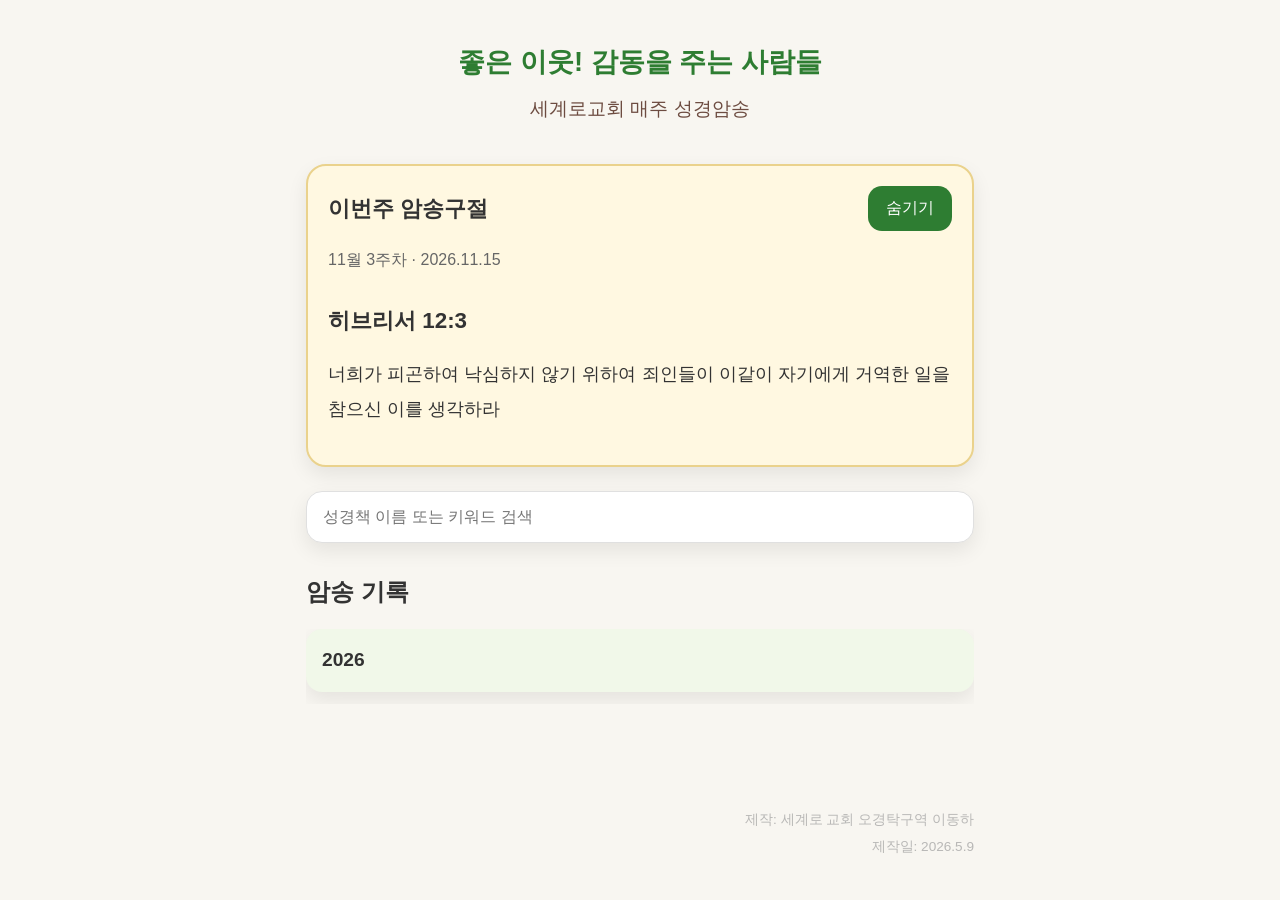
<file: index.html>
<!DOCTYPE html>
<html lang="ko">
<head>
  <meta charset="UTF-8" />
  <meta name="viewport" content="width=device-width, initial-scale=1.0"/>
  <title>세계로교회 매주 성경암송</title>
  
  <!-- [추가] 모바일 홈 화면 즐겨찾기 아이콘 설정 -->
  <!-- iOS용 아이콘 (180x180 권장) -->
  <link rel="apple-touch-icon" href="icon.png">
  <!-- 안드로이드 및 일반 브라우저용 아이콘 -->
  <link rel="icon" type="image/png" sizes="192x192" href="icon.png">
  
  <!-- [추가] 모바일 웹앱 환경 설정 (주소창 숨기기 및 테마색상) -->
  <meta name="apple-mobile-web-app-capable" content="yes">
  <meta name="apple-mobile-web-app-status-bar-style" content="black-translucent">
  <meta name="apple-mobile-web-app-title" content="성경암송">
  <meta name="theme-color" content="#ffffff">

  <link rel="stylesheet" href="style.css" />
</head>
<body>
  <!-- 헤더 -->
  <header class="main-header">
    <h1>좋은 이웃! 감동을 주는 사람들</h1>
    <h2>세계로교회 매주 성경암송</h2>
  </header>

  <!-- 메인 콘텐츠 -->
  <main>

    <!-- 이번주 암송구절 -->
    <section id="current-memory" class="highlight-card">
      <div class="memory-header">
        <h3>이번주 암송구절</h3>
        <button id="toggle-current">숨기기</button>
      </div>

      <div id="current-memory-content">
        <p id="current-meta"></p>
        <h4 id="current-reference"></h4>
        <p id="current-content"></p>
      </div>
    </section>

    <!-- 검색 -->
    <section id="search-section">
      <input
        type="text"
        id="search-input"
        placeholder="성경책 이름 또는 키워드 검색"
      />
    </section>

    <!-- 아카이브 -->
    <section id="archive-section">
      <h3>암송 기록</h3>
      <div id="archive-container"></div>
    </section>

  </main>

  <!-- 푸터 -->
  <footer class="site-footer">
    <p>제작: 세계로 교회 오경탁구역 이동하</p>
    <p>제작일: 2026.5.9</p>
  </footer>

  <!-- 스크립트 연결 -->
  <script src="script.js"></script>
</body>
</html>
</file>
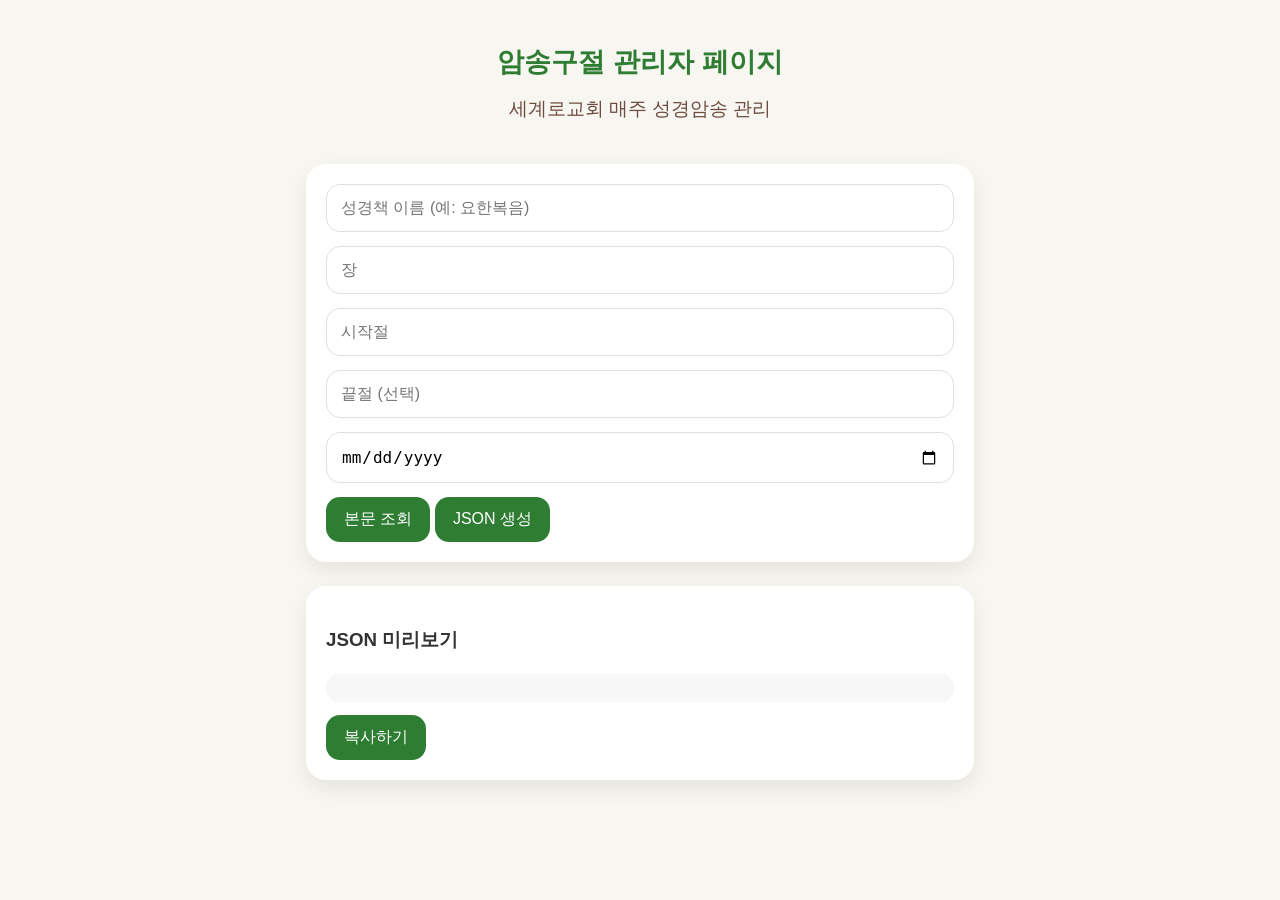
<file: admin.html>
<!DOCTYPE html>
<html lang="ko">
<head>
  <meta charset="UTF-8" />
  <meta name="viewport" content="width=device-width, initial-scale=1.0"/>
  <title>암송구절 관리자</title>
  <link rel="stylesheet" href="style.css" />
</head>
<body>

  <!-- 헤더 -->
  <header class="main-header">
    <h1>암송구절 관리자 페이지</h1>
    <h2>세계로교회 매주 성경암송 관리</h2>
  </header>

  <!-- 메인 -->
  <main>

    <!-- 입력 폼 -->
    <section id="admin-form" class="highlight-card">

      <input
        type="text"
        id="book"
        placeholder="성경책 이름 (예: 요한복음)"
      />

      <input
        type="number"
        id="chapter"
        placeholder="장"
      />

      <input
        type="number"
        id="verseStart"
        placeholder="시작절"
      />

      <input
        type="number"
        id="verseEnd"
        placeholder="끝절 (선택)"
      />

      <input
        type="date"
        id="date"
      />

      <button id="fetch-verse">본문 조회</button>

      <button id="save-json">JSON 생성</button>

    </section>

    <!-- API 실패 시 수동 입력 -->
    <section
      id="manual-content-section"
      class="highlight-card"
      style="display:none;"
    >
      <h3>본문 수동 입력 (API 실패 시)</h3>

      <textarea
        id="manual-content"
        rows="8"
        placeholder="본문을 직접 입력하세요"
      ></textarea>
    </section>

    <!-- JSON 미리보기 -->
    <section id="json-preview" class="highlight-card">
      <h3>JSON 미리보기</h3>

      <pre id="json-output"></pre>

      <button id="copy-json">복사하기</button>
    </section>

  </main>

  <!-- 스크립트 연결 -->
  <script src="admin.js"></script>

</body>
</html>
</file>
<file: style.css>
/* 기본 색상 */
:root {
  --bg: #f8f6f1;
  --card: #ffffff;
  --primary: #2e7d32;
  --secondary: #6d4c41;
  --accent: #fff8e1;
  --text: #333333;
  --border: #e0e0e0;
  --shadow: 0 8px 20px rgba(0, 0, 0, 0.08);
}

/* 전체 공통 */
* {
  box-sizing: border-box;
}

body {
  margin: 0;
  padding: 16px;
  font-family: -apple-system, BlinkMacSystemFont, "Noto Sans KR", sans-serif;
  background: var(--bg);
  color: var(--text);
  line-height: 1.6;
}

/* 헤더 */
.main-header {
  text-align: center;
  padding: 24px 0;
}

.main-header h1 {
  margin: 0;
  font-size: 1.7rem;
  color: var(--primary);
  font-weight: 700;
}

.main-header h2 {
  margin-top: 10px;
  font-size: 1.2rem;
  color: var(--secondary);
  font-weight: 500;
}

/* 카드 공통 */
.highlight-card {
  background: var(--card);
  border-radius: 20px;
  padding: 20px;
  box-shadow: var(--shadow);
  margin-bottom: 24px;
  transition: transform 0.25s ease, box-shadow 0.25s ease;
}

.highlight-card:hover {
  transform: translateY(-2px);
}

/* 이번주 암송구절 */
#current-memory {
  background: var(--accent);
  border: 2px solid #ead28c;
}

/* 카드 헤더 */
.memory-header {
  display: flex;
  justify-content: space-between;
  align-items: center;
  margin-bottom: 16px;
}

.memory-header h3 {
  margin: 0;
  font-size: 1.4rem;
  font-weight: 700;
}

/* 주차 + 날짜 */
#current-meta {
  font-size: 1rem;
  color: #666;
  margin-bottom: 18px;
  font-weight: 500;
}

/* 성경 주소 */
#current-reference {
  font-size: 1.4rem;
  margin-bottom: 14px;
  font-weight: 700;
}

/* 본문 */
#current-content {
  font-size: 1.15rem;
  line-height: 1.9;
  word-break: keep-all;
}

/* 버튼 */
button {
  border: none;
  border-radius: 14px;
  padding: 12px 18px;
  background: var(--primary);
  color: white;
  font-size: 1rem;
  cursor: pointer;
  transition: background 0.2s ease, transform 0.2s ease;
}

button:hover {
  background: #256628;
  transform: scale(1.03);
}

button:active {
  transform: scale(0.98);
}

/* 검색 */
#search-section {
  margin-bottom: 30px;
}

#search-input {
  width: 100%;
  padding: 16px;
  border-radius: 16px;
  border: 1px solid var(--border);
  background: white;
  font-size: 1rem;
  box-shadow: var(--shadow);
  outline: none;
  transition: all 0.2s ease;
}

#search-input:focus {
  border-color: var(--primary);
  box-shadow: 0 0 0 4px rgba(46, 125, 50, 0.12);
}

/* 아카이브 제목 */
#archive-section h3 {
  font-size: 1.5rem;
  margin-bottom: 18px;
}

/* 아코디언 공통 */
.archive-year,
.archive-month,
.archive-date,
.archive-verse {
  background: var(--card);
  margin-bottom: 12px;
  padding: 16px;
  border-radius: 16px;
  box-shadow: var(--shadow);
  cursor: pointer;
  transition: all 0.25s ease;
}

/* hover */
.archive-year:hover,
.archive-month:hover,
.archive-date:hover {
  transform: translateY(-2px);
}

/* 계층별 스타일 */
.archive-year {
  font-size: 1.2rem;
  font-weight: bold;
  background: #f1f8e9;
}

.archive-month {
  margin-left: 10px;
  background: #fafafa;
  font-weight: 600;
}

.archive-date {
  margin-left: 20px;
  background: #ffffff;
}

.archive-verse {
  margin-left: 30px;
  background: #fffdf7;
  cursor: default;
}

.archive-verse strong {
  display: block;
  margin-bottom: 10px;
  font-size: 1.05rem;
}

.archive-verse p {
  margin: 0;
  line-height: 1.8;
}

/* 아코디언 애니메이션 */
#archive-container div {
  overflow: hidden;
  transition: all 0.3s ease;
}

/* 관리자 페이지 입력 */
#admin-form input,
#admin-form textarea {
  width: 100%;
  padding: 14px;
  margin-bottom: 14px;
  border-radius: 14px;
  border: 1px solid var(--border);
  font-size: 1rem;
}

#admin-form textarea {
  resize: vertical;
}

/* JSON 출력 */
#json-output {
  background: #f7f7f7;
  padding: 14px;
  border-radius: 14px;
  overflow-x: auto;
  white-space: pre-wrap;
  word-break: break-word;
}

/* 푸터 */
.site-footer {
  text-align: right;
  font-size: 0.85rem;
  color: #9e9e9e;
  opacity: 0.7;
  margin-top: 70px;
  padding-top: 30px;
  padding-bottom: 20px;
  line-height: 1.7;
  word-break: keep-all;
}

.site-footer p {
  margin: 4px 0;
}

/* 태블릿 이상 */
@media (min-width: 768px) {
  body {
    max-width: 700px;
    margin: 0 auto;
  }
}
</file>
